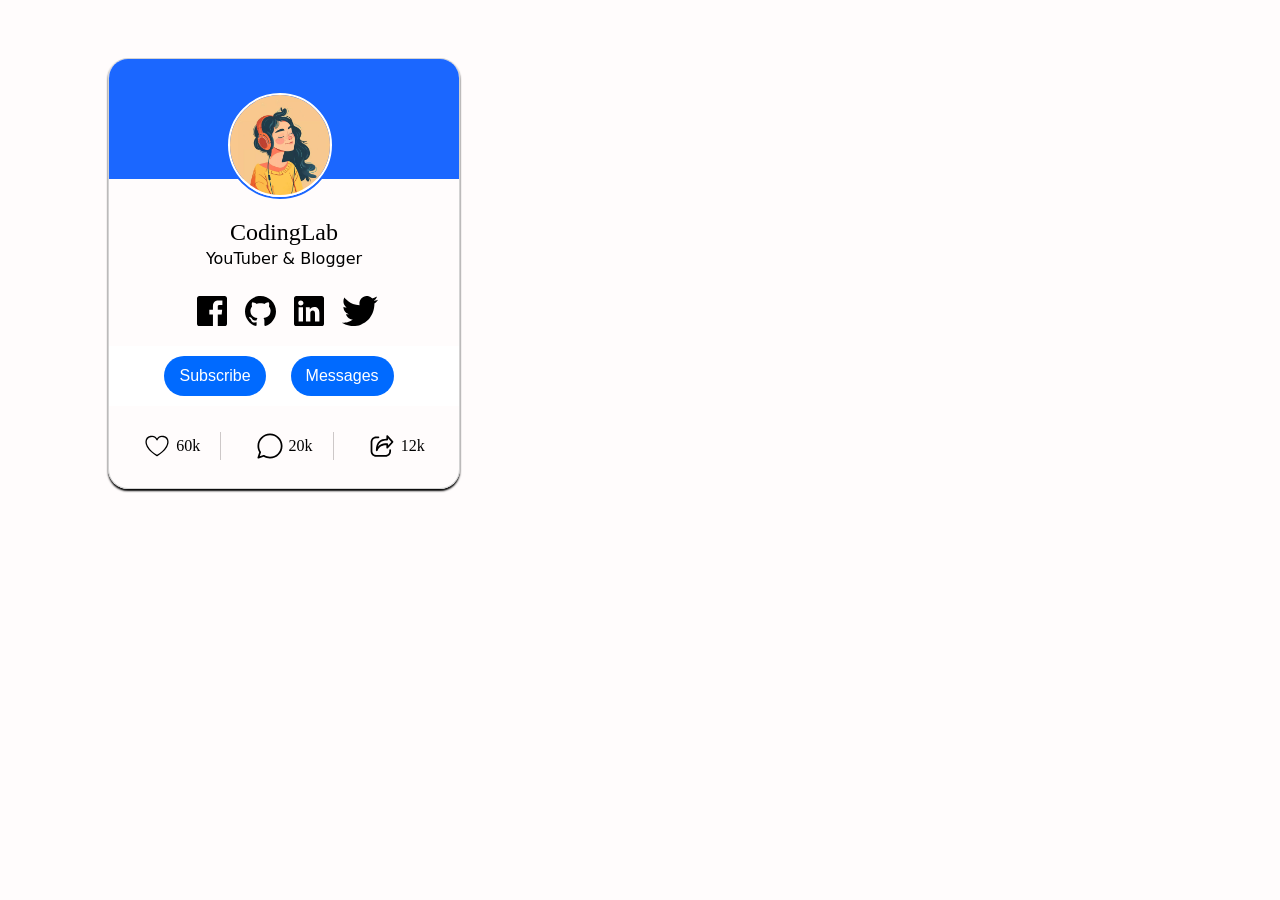
<file: index.html>
<!DOCTYPE html>
<html lang="en">
<head>
    <meta charset="UTF-8">
    <meta name="viewport" content="width=device-width, initial-scale=1.0">
    <link rel="stylesheet" href="index.css">
    <title>Profile Card</title>
</head>
<body>
    <div class="main_box">
            <div class="header">
                <div class="profile_pic">
                <img src="HOME.jpeg">
                </div>
            </div>
            <div class="name_container">
                <div class="name">CodingLab</div>
                <div class="work">YouTuber & Blogger</div>
            </div>

            <div class="icons_container">
                <div class="facebook">
                    <img src="facebook-logo.svg">
                </div>
                <div class="github">
                    <img src="github-logo.svg">
                </div>
                <div class="linkedin">
                    <img src="linkedin-logo.svg">
                </div>
                <div class="twitter">
                    <img src="twitter-logo.svg">
                </div>
            </div>
            
            <div class="button_container">
                <button class="button_style">Subscribe</button>
                <button class="button_style">Messages</button>
            </div>

            <div class="tap_container">
                <div class="like">
                <img class="like_img" src="heart.svg">60k
                </div>
                <div class="comment">
                <img src="comment.svg">20k
                </div>
                <div class="share">
                <img src="share.svg">12k
                </div>
            </div>
    </div>
</body>
</html>
</file>
<file: index.css>
body{
    padding-left: 100px;
    padding-top: 50px;
    background-color: rgb(255, 252, 252);
}
.main_box{
    height: 429px;
    width: 350px;
    border-radius: 20px;
    border: 1px solid lightgray;
    box-shadow: 0 2px 2px;
    overflow: hidden;
}
.header{
    height: 120px;
    background-color: rgb(27, 103, 255);
    position: relative;
}
.profile_pic{ 
    position: absolute;
    bottom: -20px;
    right: 125px;
    border:2.4px solid;
    border-color:  rgb(27, 103, 255) ;
    height: 104px;
    width: 104px;
    border-radius: 50%;
}
.profile_pic img {
    height: 100px;
    width: 100px;
    border-radius: 50%;
    border: 2.4px solid;
    border-color: white;
}
.name_container{
    display: flex;
    justify-content: center;
    align-items: center;
    flex-direction: column;
}
.name{
    padding-top: 40px;
    font-size: 24px;
    font-family: system-ui, -apple-system, BlinkMacSystemFont, 'Segoe UI', Roboto, Oxygen, Ubuntu, Cantarell, 'Open Sans', 'Helvetica Neue', sans-serif Arial, Helvetica, sans-serif;
    margin-bottom: 3px;
}
.work{
    font-family: system-ui, -apple-system, BlinkMacSystemFont, 'Segoe UI', Roboto, Oxygen, Ubuntu, Cantarell, 'Open Sans', 'Helvetica Neue', sans-serif;
    margin-top: 0px;
    margin-bottom: 18px;
}
.icons_container{
    height: 60px;
    display: flex;
    flex-direction: row;
    justify-content: center;
}
.icons_container img{
    height: 30px;
    margin-right: 18px;
    padding-top: 10px;
}
.facebook{
    padding-left: 25px;
}

.button_container{
    height: 60px;
    background-color: white;
    display: flex;
    flex-direction: row;
    justify-content: center;
    align-items: center;
    padding-left: 15px;
}
.button_style{
    height: 40px;
    background-color: rgb(0, 106, 255);
    color: white;
    border: none;
    border-radius: 20px;
    font-size: 16px;
    padding: 5px 15px 5px 15px;
    margin-right: 25px;
    cursor: pointer;
}
.button_style:hover{
    opacity: 0.6;
}
.tap_container{
    padding-top: 20px;
    height: 40px;
    display: flex;
    justify-content: space-evenly;
    align-items: center;
    
}
.tap_container img{
    height: 28px;
}
.like{
    display: flex;
    align-items: center;
    gap: 5px;
    padding-right: 20px;
    border-right: 1px solid rgb(205, 200, 200);
    cursor: pointer;
}
.like_img{
    transition: color ease 0.5s;
}
.like_img:hover{
    color: pink;
}

.comment{
    display: flex;
    align-items: center;
    gap: 5px;
    padding-right: 20px;
    border-right: 1px solid rgb(205, 200, 200);
    cursor: pointer;
}
.share{
     display: flex;
    align-items: center;
    gap: 5px;
    cursor: pointer;
}
</file>
